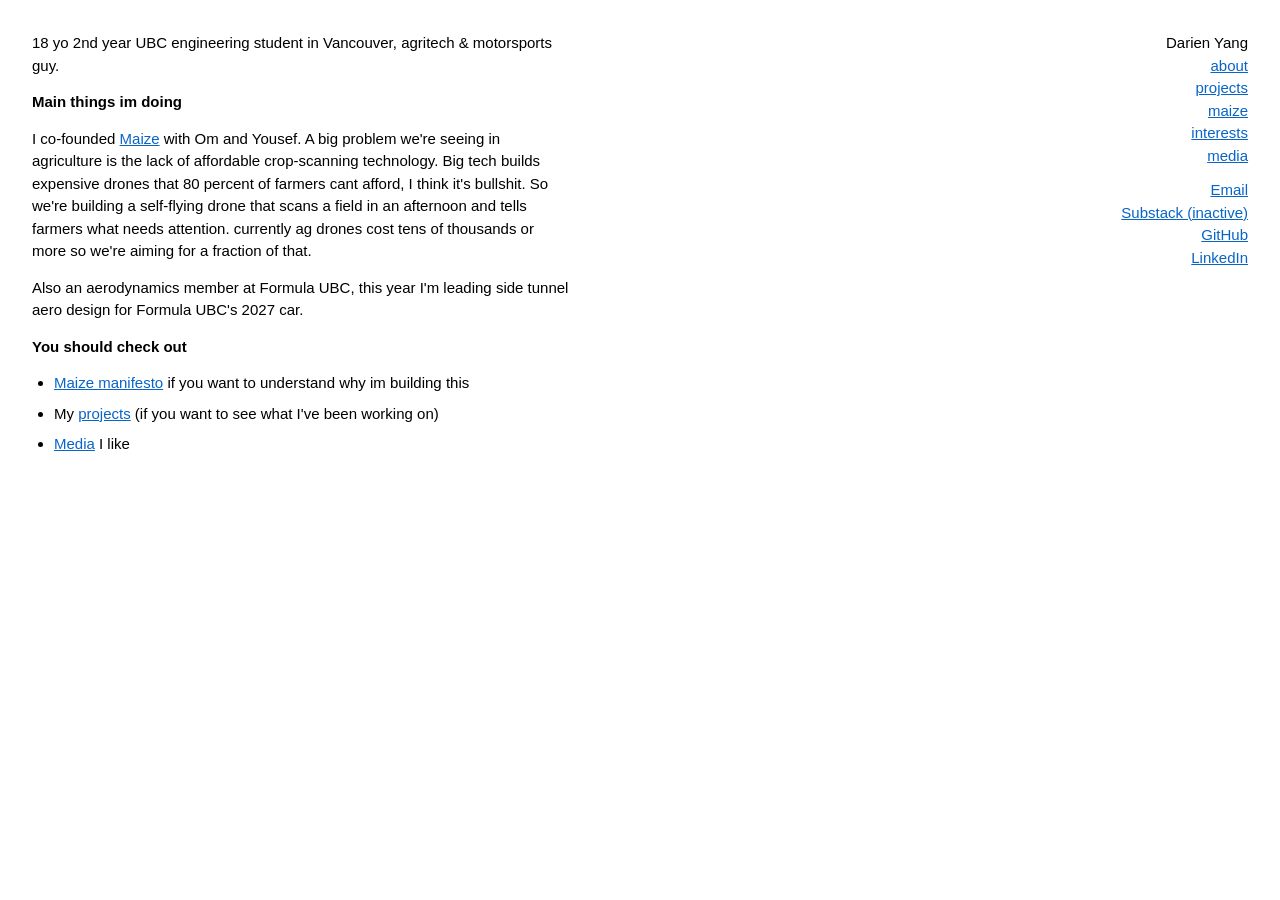
<file: index.html>
<!DOCTYPE html>
<html lang="en">
<head>
  <meta charset="utf-8">
  <meta name="viewport" content="width=device-width, initial-scale=1">
  <title>Darien Yang</title>
  <meta name="description" content="Darien Yang builds crop-scanning drones at Maize and race car aero at Formula UBC.">
  <meta property="og:title" content="Darien Yang">
  <meta property="og:description" content="Darien Yang builds crop-scanning drones at Maize and race car aero at Formula UBC.">
  <meta property="og:type" content="website">
  <meta property="og:url" content="https://darienyang.com">
  <meta name="twitter:card" content="summary">
  <link rel="stylesheet" href="styles.css">
</head>
<body>
  <aside class="me">
    <div>Darien Yang</div>
    <ul>
      <li><a href="index.html">about</a></li>
      <li><a href="projects.html">projects</a></li>
      <li><a href="maize.html">maize</a></li>
      <li><a href="into.html">interests</a></li>
      <li><a href="media.html">media</a></li>
    </ul>
    <ul class="out">
      <li><a href="mailto:darienjy5056@gmail.com">Email</a></li>
      <li><a href="https://yangculture.substack.com">Substack (inactive)</a></li>
      <li><a href="https://github.com/darienjy5056">GitHub</a></li>
      <li><a href="https://www.linkedin.com/in/darien-yang-04b78b2a5">LinkedIn</a></li>
    </ul>
  </aside>

  <main>
    <p>18 yo 2nd year UBC engineering student in Vancouver, agritech & motorsports guy.</p>

    <p><b>Main things im doing</b></p>
    <p>I co-founded <a href="https://maizedrones.com">Maize</a> with Om and Yousef. A big problem we're seeing in agriculture is the lack of affordable crop-scanning technology. Big tech builds 
      expensive drones that 80 percent of farmers cant afford, I think it's bullshit.
      So we're building a self-flying drone that scans a field in an afternoon and tells farmers what needs attention. currently ag drones cost tens of thousands or more so we're aiming for a fraction of that.</p>
    <p>Also an aerodynamics member at Formula UBC, this year I'm leading side tunnel aero design for Formula UBC's 2027 car.</p>

    <p><b>You should check out</b></p>
    <ul>
      <li><a href="maize.html">Maize manifesto</a> if you want to understand why im building this</li>
      <li>My <a href="projects.html">projects</a> (if you want to see what I've been working on)</li>
      <li><a href="media.html">Media</a> I like</li>
    </ul>
  </main>
</body>
</html>
</file>
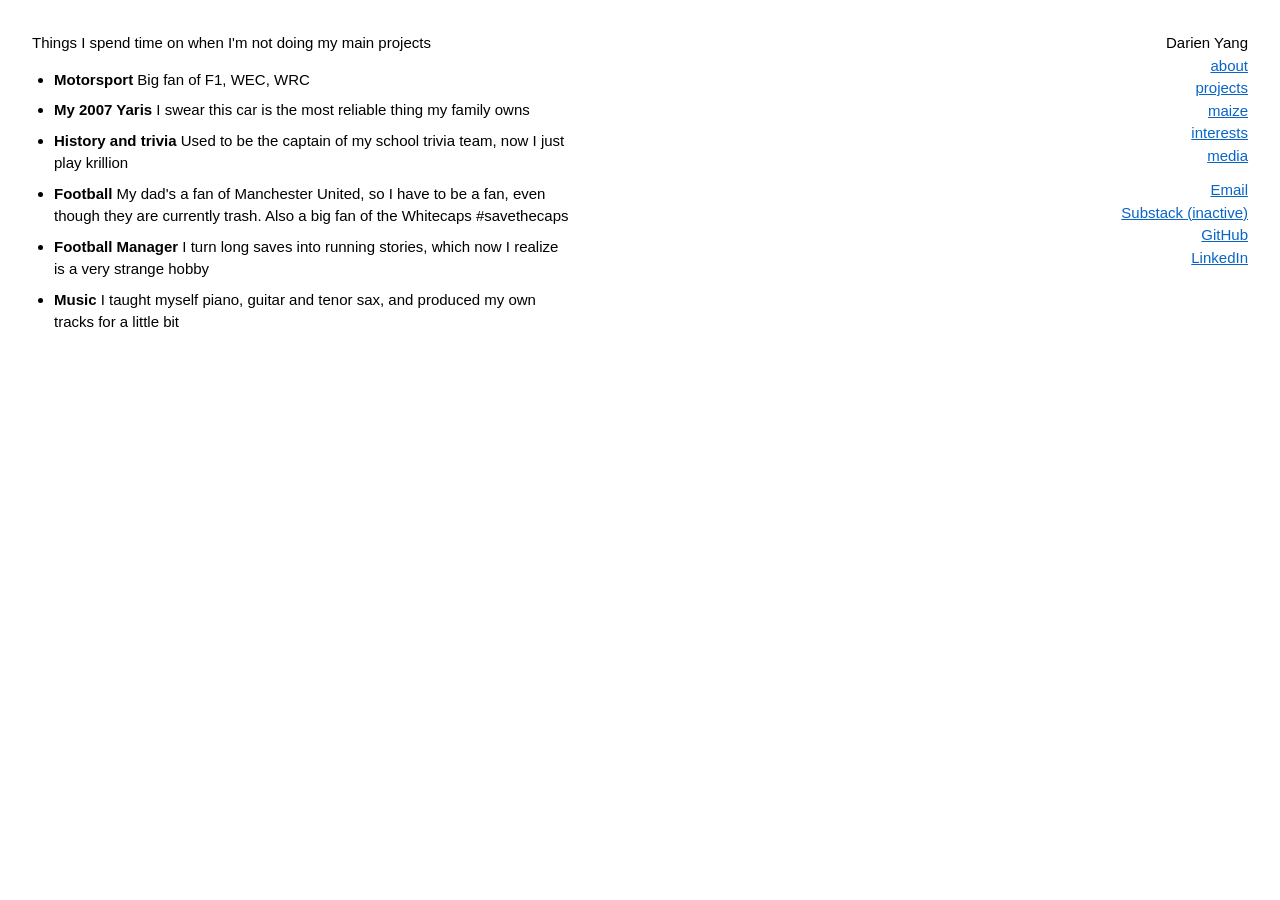
<file: into.html>
<!DOCTYPE html>
<html lang="en">
<head>
  <meta charset="utf-8">
  <meta name="viewport" content="width=device-width, initial-scale=1">
  <title>interests · Darien Yang</title>
  <meta name="description" content="What Darien Yang is into outside of work.">
  <meta property="og:title" content="interests · Darien Yang">
  <meta property="og:description" content="What Darien Yang is into outside of work.">
  <meta name="twitter:card" content="summary">
  <link rel="stylesheet" href="styles.css">
</head>
<body>
  <aside class="me">
    <div>Darien Yang</div>
    <ul>
      <li><a href="index.html">about</a></li>
      <li><a href="projects.html">projects</a></li>
      <li><a href="maize.html">maize</a></li>
      <li><a href="into.html">interests</a></li>
      <li><a href="media.html">media</a></li>
    </ul>
    <ul class="out">
      <li><a href="mailto:darienjy5056@gmail.com">Email</a></li>
      <li><a href="https://yangculture.substack.com">Substack (inactive)</a></li>
      <li><a href="https://github.com/darienjy5056">GitHub</a></li>
      <li><a href="https://www.linkedin.com/in/darien-yang-04b78b2a5">LinkedIn</a></li>
    </ul>
  </aside>

  <main>
    <p>Things I spend time on when I'm not doing my main projects</p>

    <ul>
      <li><b>Motorsport</b> Big fan of F1, WEC, WRC</li>
      <li><b>My 2007 Yaris</b> I swear this car is the most reliable thing my family owns</li>
      <li><b>History and trivia</b> Used to be the captain of my school trivia team, now I just play krillion</li>
      <li><b>Football</b> My dad's a fan of Manchester United, so I have to be a fan, even though they are currently trash. Also a big fan of the Whitecaps #savethecaps</li>
      <li><b>Football Manager</b> I turn long saves into running stories, which now I realize is a very strange hobby</li>
      <li><b>Music</b> I taught myself piano, guitar and tenor sax, and produced my own tracks for a little bit</li>
    </ul>
  </main>
</body>
</html>
</file>
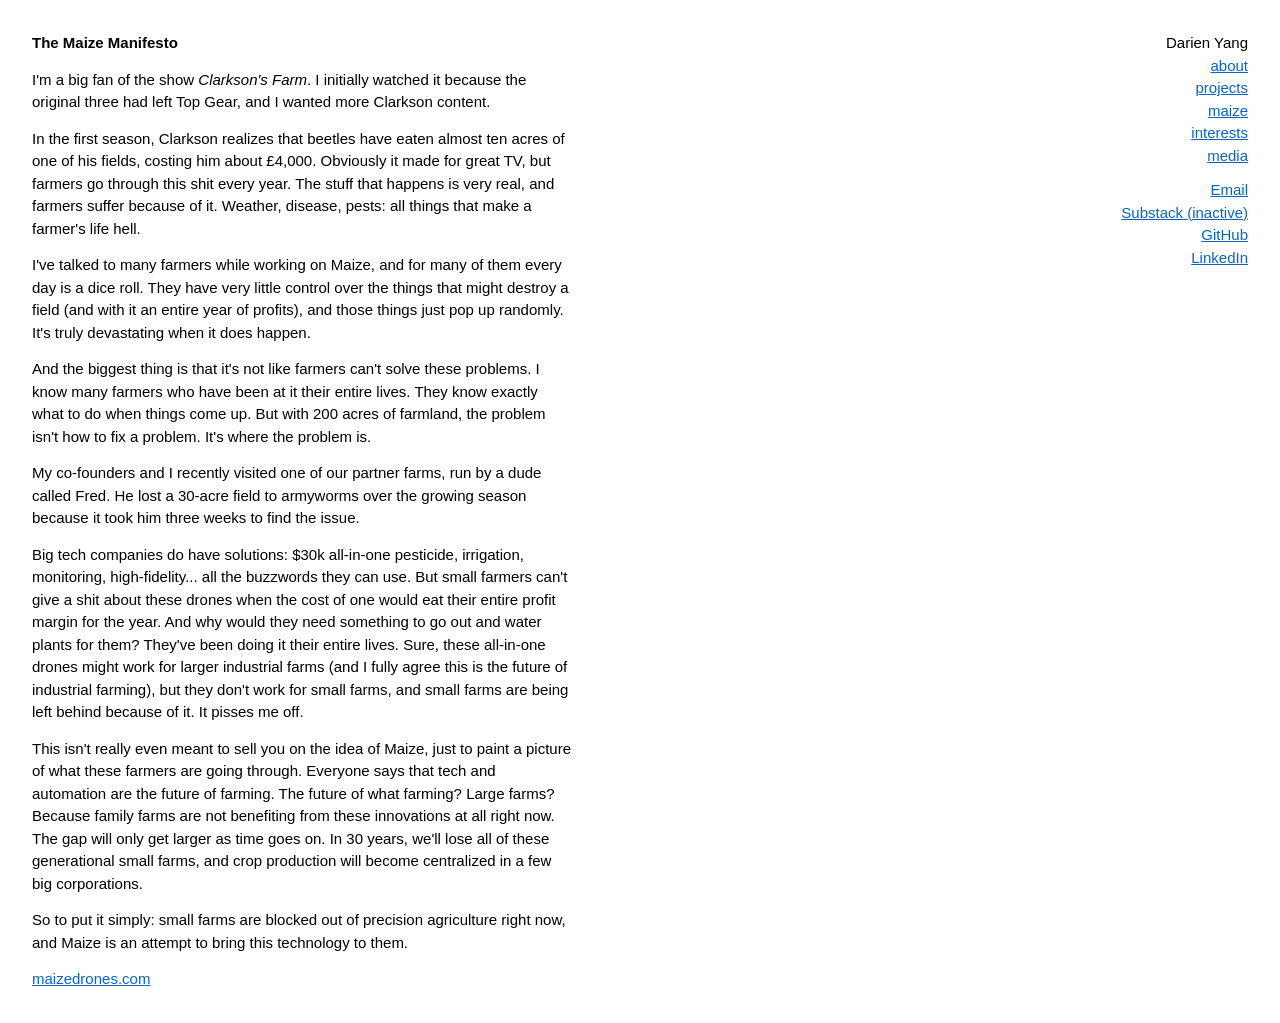
<file: maize.html>
<!DOCTYPE html>
<html lang="en">
<head>
  <meta charset="utf-8">
  <meta name="viewport" content="width=device-width, initial-scale=1">
  <title>maize · Darien Yang</title>
  <meta name="description" content="Maize is building a low-cost autonomous drone that scans crop fields for small and mid-size farmers.">
  <meta property="og:title" content="maize · Darien Yang">
  <meta property="og:description" content="Maize is building a low-cost autonomous drone that scans crop fields for small and mid-size farmers.">
  <meta name="twitter:card" content="summary">
  <link rel="stylesheet" href="styles.css">
</head>
<body>
  <aside class="me">
    <div>Darien Yang</div>
    <ul>
      <li><a href="index.html">about</a></li>
      <li><a href="projects.html">projects</a></li>
      <li><a href="maize.html">maize</a></li>
      <li><a href="into.html">interests</a></li>
      <li><a href="media.html">media</a></li>
    </ul>
    <ul class="out">
      <li><a href="mailto:darienjy5056@gmail.com">Email</a></li>
      <li><a href="https://yangculture.substack.com">Substack (inactive)</a></li>
      <li><a href="https://github.com/darienjy5056">GitHub</a></li>
      <li><a href="https://www.linkedin.com/in/darien-yang-04b78b2a5">LinkedIn</a></li>
    </ul>
  </aside>

  <main>
    <p><b>The Maize Manifesto</b></p>

    <p>I'm a big fan of the show <i>Clarkson's Farm</i>. I initially watched it because the original three had left Top Gear, and I wanted more Clarkson content.</p>

    <p>In the first season, Clarkson realizes that beetles have eaten almost ten acres of one of his fields, costing him about £4,000. Obviously it made for great TV, but farmers go through this shit every year. The stuff that happens is very real, and farmers suffer because of it. Weather, disease, pests: all things that make a farmer's life hell.</p>

    <p>I've talked to many farmers while working on Maize, and for many of them every day is a dice roll. They have very little control over the things that might destroy a field (and with it an entire year of profits), and those things just pop up randomly. It's truly devastating when it does happen.</p>

    <p>And the biggest thing is that it's not like farmers can't solve these problems. I know many farmers who have been at it their entire lives. They know exactly what to do when things come up. But with 200 acres of farmland, the problem isn't how to fix a problem. It's where the problem is.</p>

    <p>My co-founders and I recently visited one of our partner farms, run by a dude called Fred. He lost a 30-acre field to armyworms over the growing season because it took him three weeks to find the issue.</p>

    <p>Big tech companies do have solutions: $30k all-in-one pesticide, irrigation, monitoring, high-fidelity... all the buzzwords they can use. But small farmers can't give a shit about these drones when the cost of one would eat their entire profit margin for the year. And why would they need something to go out and water plants for them? They've been doing it their entire lives. Sure, these all-in-one drones might work for larger industrial farms (and I fully agree this is the future of industrial farming), but they don't work for small farms, and small farms are being left behind because of it. It pisses me off.</p>

    <p>This isn't really even meant to sell you on the idea of Maize, just to paint a picture of what these farmers are going through. Everyone says that tech and automation are the future of farming. The future of what farming? Large farms? Because family farms are not benefiting from these innovations at all right now. The gap will only get larger as time goes on. In 30 years, we'll lose all of these generational small farms, and crop production will become centralized in a few big corporations.</p>

    <p>So to put it simply: small farms are blocked out of precision agriculture right now, and Maize is an attempt to bring this technology to them.</p>

    <p><a href="https://maizedrones.com">maizedrones.com</a></p>
  </main>
</body>
</html>
</file>
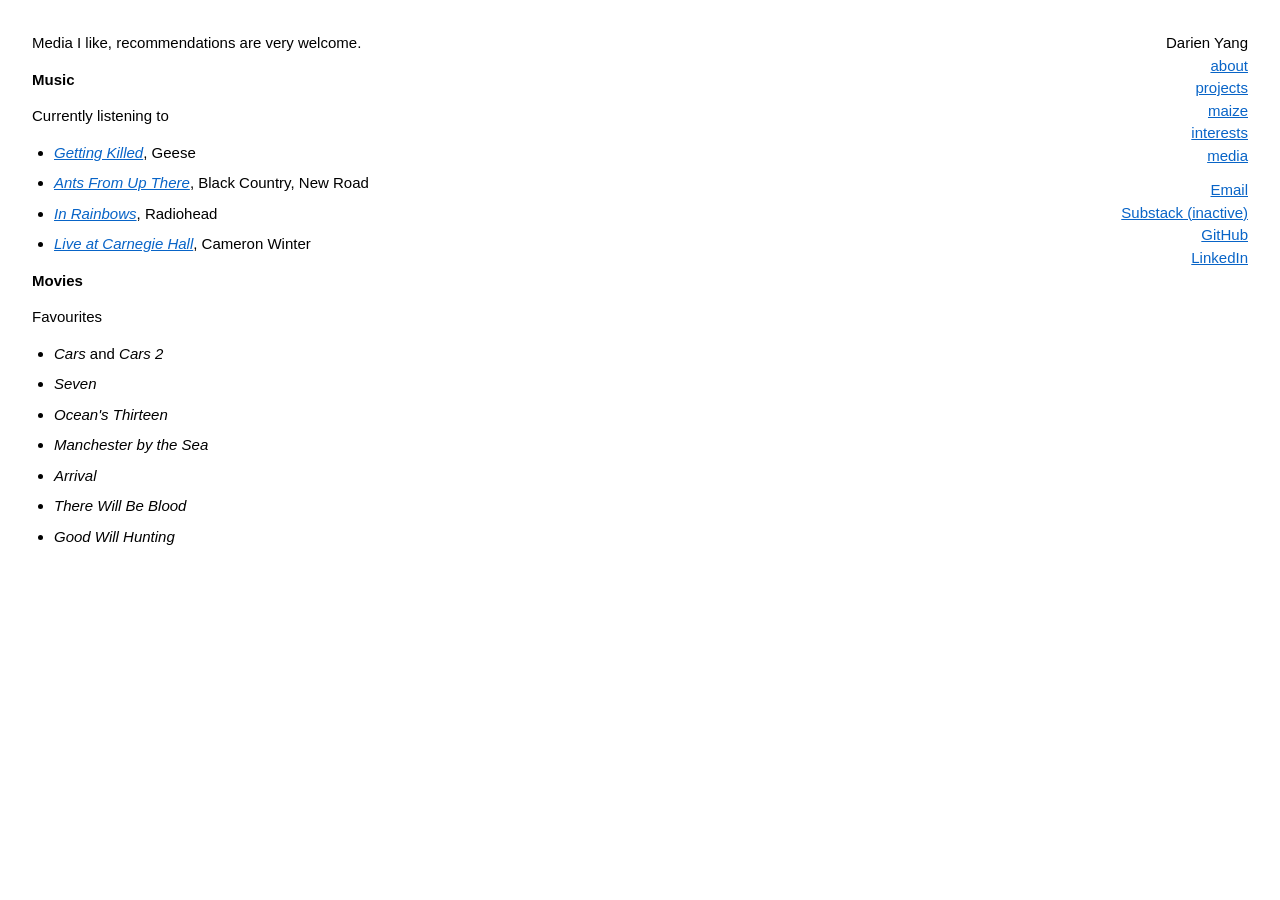
<file: media.html>
<!DOCTYPE html>
<html lang="en">
<head>
  <meta charset="utf-8">
  <meta name="viewport" content="width=device-width, initial-scale=1">
  <title>media · Darien Yang</title>
  <meta name="description" content="Music, movies and TV shows Darien Yang is into right now.">
  <meta property="og:title" content="media · Darien Yang">
  <meta property="og:description" content="Music, movies and TV shows Darien Yang is into right now.">
  <meta name="twitter:card" content="summary">
  <link rel="stylesheet" href="styles.css">
</head>
<body>
  <aside class="me">
    <div>Darien Yang</div>
    <ul>
      <li><a href="index.html">about</a></li>
      <li><a href="projects.html">projects</a></li>
      <li><a href="maize.html">maize</a></li>
      <li><a href="into.html">interests</a></li>
      <li><a href="media.html">media</a></li>
    </ul>
    <ul class="out">
      <li><a href="mailto:darienjy5056@gmail.com">Email</a></li>
      <li><a href="https://yangculture.substack.com">Substack (inactive)</a></li>
      <li><a href="https://github.com/darienjy5056">GitHub</a></li>
      <li><a href="https://www.linkedin.com/in/darien-yang-04b78b2a5">LinkedIn</a></li>
    </ul>
  </aside>

  <main>
    <p>Media I like, recommendations are very welcome.</p>

    <p><b>Music</b></p>
    <p>Currently listening to</p>
    <ul>
      <li><a href="https://open.spotify.com/album/0eeXb23yMW6EaIgm63xxPC"><i>Getting Killed</i></a>, Geese</li>
      <li><a href="https://open.spotify.com/album/21xp7NdU1ajmO1CX0w2Egd"><i>Ants From Up There</i></a>, Black Country, New Road</li>
      <li><a href="https://open.spotify.com/album/5vkqYmiPBYLaalcmjujWxK"><i>In Rainbows</i></a>, Radiohead</li>
      <li><a href="https://open.spotify.com/album/5FjFRlo7diqzHNpVz5wJCt"><i>Live at Carnegie Hall</i></a>, Cameron Winter</li>
    </ul>

    <p><b>Movies</b></p>
    <p>Favourites</p>
    <ul>
      <li><i>Cars</i> and <i>Cars 2</i></li>
      <li><i>Seven</i></li>
      <li><i>Ocean's Thirteen</i></li>
      <li><i>Manchester by the Sea</i></li>
      <li><i>Arrival</i></li>
      <li><i>There Will Be Blood</i></li>
      <li><i>Good Will Hunting</i></li>
    </ul>
  </main>
</body>
</html>
</file>
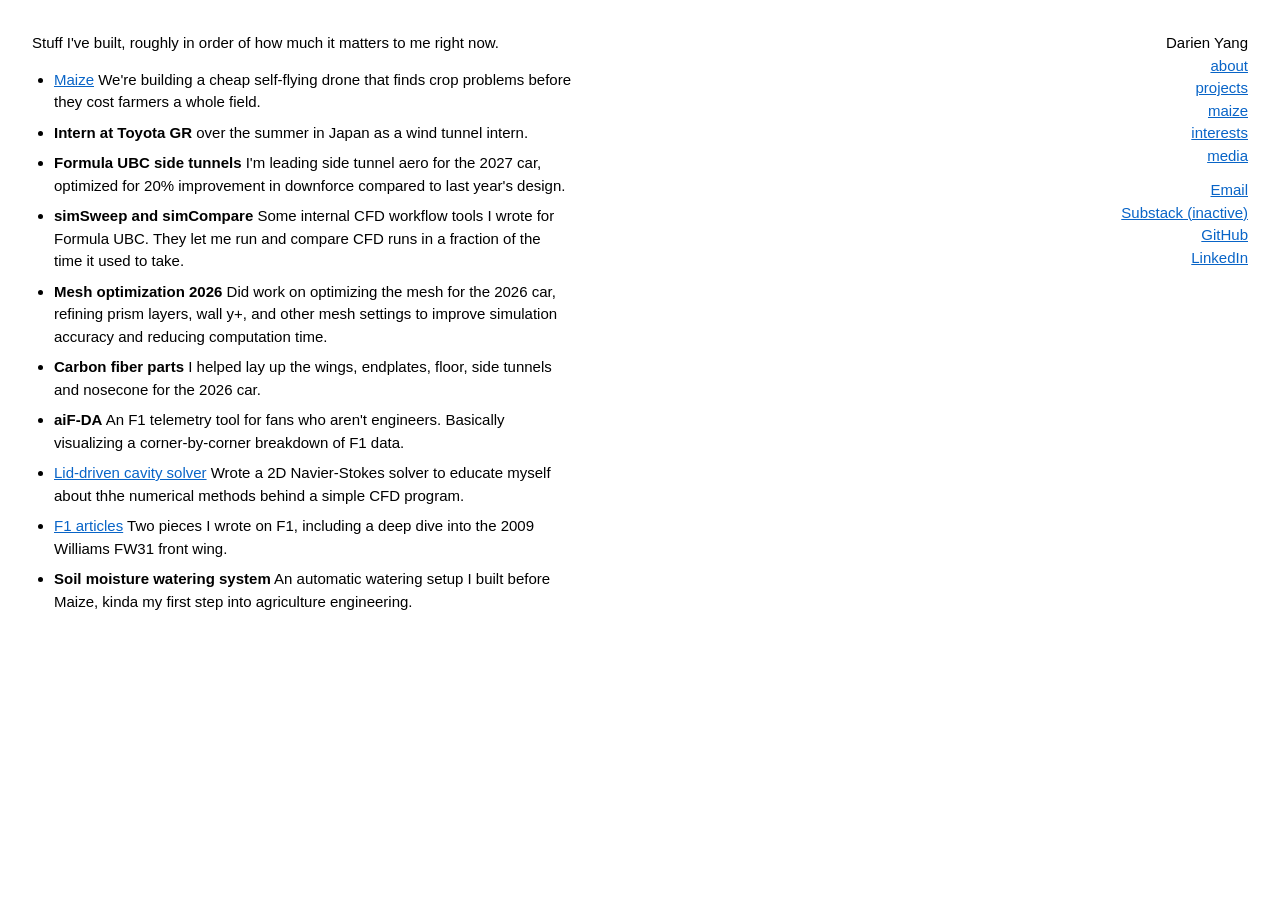
<file: projects.html>
<!DOCTYPE html>
<html lang="en">
<head>
  <meta charset="utf-8">
  <meta name="viewport" content="width=device-width, initial-scale=1">
  <title>projects · Darien Yang</title>
  <meta name="description" content="Things Darien Yang has built, from crop-scanning drones to race car aero and CFD tools.">
  <meta property="og:title" content="projects · Darien Yang">
  <meta property="og:description" content="Things Darien Yang has built, from crop-scanning drones to race car aero and CFD tools.">
  <meta name="twitter:card" content="summary">
  <link rel="stylesheet" href="styles.css">
</head>
<body>
  <aside class="me">
    <div>Darien Yang</div>
    <ul>
      <li><a href="index.html">about</a></li>
      <li><a href="projects.html">projects</a></li>
      <li><a href="maize.html">maize</a></li>
      <li><a href="into.html">interests</a></li>
      <li><a href="media.html">media</a></li>
    </ul>
    <ul class="out">
      <li><a href="mailto:darienjy5056@gmail.com">Email</a></li>
      <li><a href="https://yangculture.substack.com">Substack (inactive)</a></li>
      <li><a href="https://github.com/darienjy5056">GitHub</a></li>
      <li><a href="https://www.linkedin.com/in/darien-yang-04b78b2a5">LinkedIn</a></li>
    </ul>
  </aside>

  <main>
    <p>Stuff I've built, roughly in order of how much it matters to me right now.</p>

    <ul>
      <li><a href="maize.html">Maize</a> We're building a cheap self-flying drone that finds crop problems before they cost farmers a whole field.</li>
      <li><b>Intern at Toyota GR</b> over the summer in Japan as a wind tunnel intern.</li>
      <li><b>Formula UBC side tunnels</b> I'm leading side tunnel aero for the 2027 car, optimized for 20% improvement in downforce compared to last year's design.</li>
      <li><b>simSweep and simCompare</b> Some internal CFD workflow tools I wrote for Formula UBC. They let me run and compare CFD runs in a fraction of the time it used to take.</li>
      <li><b>Mesh optimization 2026</b> Did work on optimizing the mesh for the 2026 car, refining prism layers, wall y+, and other mesh settings to improve simulation accuracy and reducing computation time.</li>
      <li><b>Carbon fiber parts</b> I helped lay up the wings, endplates, floor, side tunnels and nosecone for the 2026 car.</li>
      <li><b>aiF-DA</b> An F1 telemetry tool for fans who aren't engineers. Basically visualizing a corner-by-corner breakdown of F1 data.</li>
      <li><a href="https://github.com/darienjy5056/lid_driven_cavity">Lid-driven cavity solver</a> Wrote a 2D Navier-Stokes solver to educate myself about thhe numerical methods behind a simple CFD program.</li>
      <li><a href="https://medium.com/@darienjy5056">F1 articles</a> Two pieces I wrote on F1, including a deep dive into the 2009 Williams FW31 front wing.</li>
      <li><b>Soil moisture watering system</b> An automatic watering setup I built before Maize, kinda my first step into agriculture engineering.</li>
    </ul>
  </main>
</body>
</html>
</file>
<file: styles.css>
body {
  margin: 32px;
  font: 15px/1.5 Helvetica, Arial, sans-serif;
  color: #000;
  background: #fff;
}

main {
  max-width: 540px;
}

main p {
  margin: 0 0 14px;
}

main ul {
  margin: 0 0 14px;
  padding-left: 22px;
}

main li {
  margin-bottom: 8px;
}

a {
  color: #0864C7;
  text-decoration: underline;
}

aside.me {
  float: right;
  margin-left: 32px;
  text-align: right;
}

aside.me ul {
  list-style: none;
  margin: 0;
  padding: 0;
}

aside.me ul.out {
  margin-top: 12px;
}

@media (max-width: 640px) {
  body {
    margin: 20px;
  }

  aside.me {
    float: none;
    margin: 0 0 24px;
    text-align: left;
  }
}
</file>
